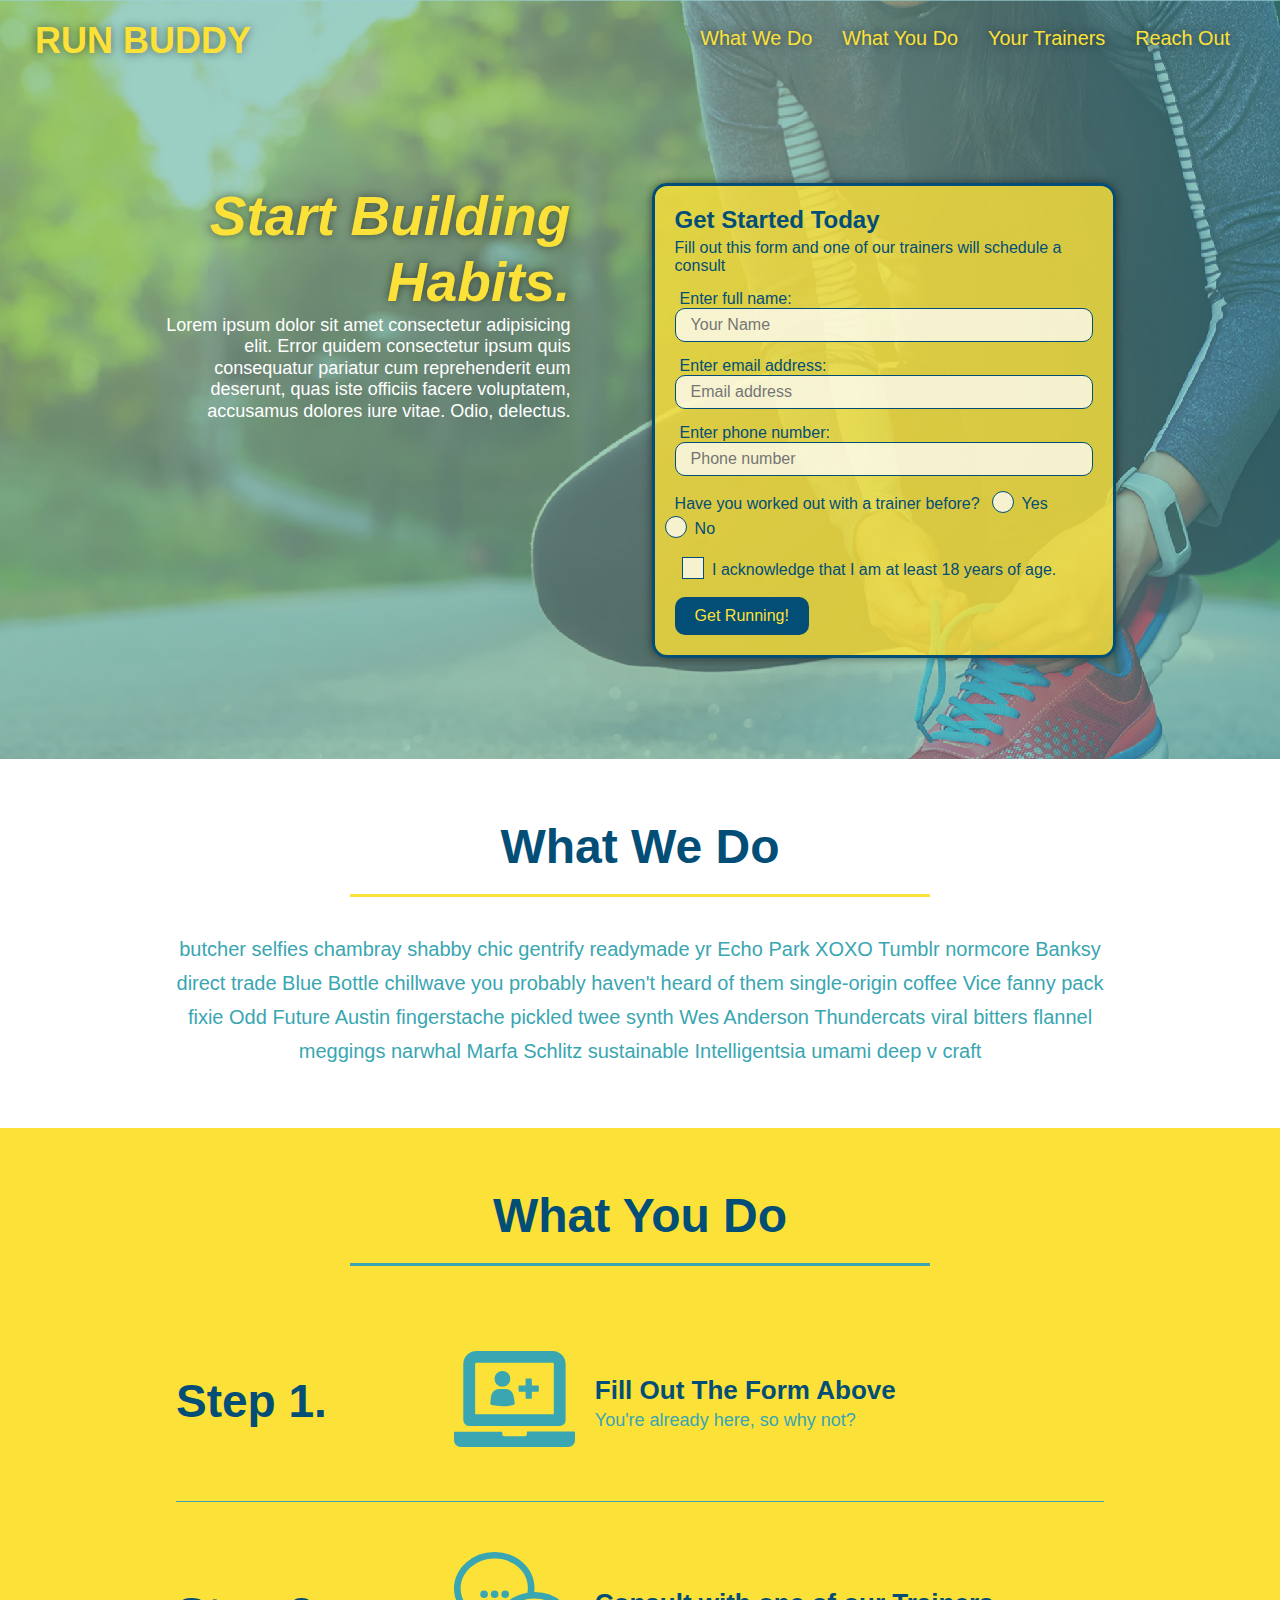
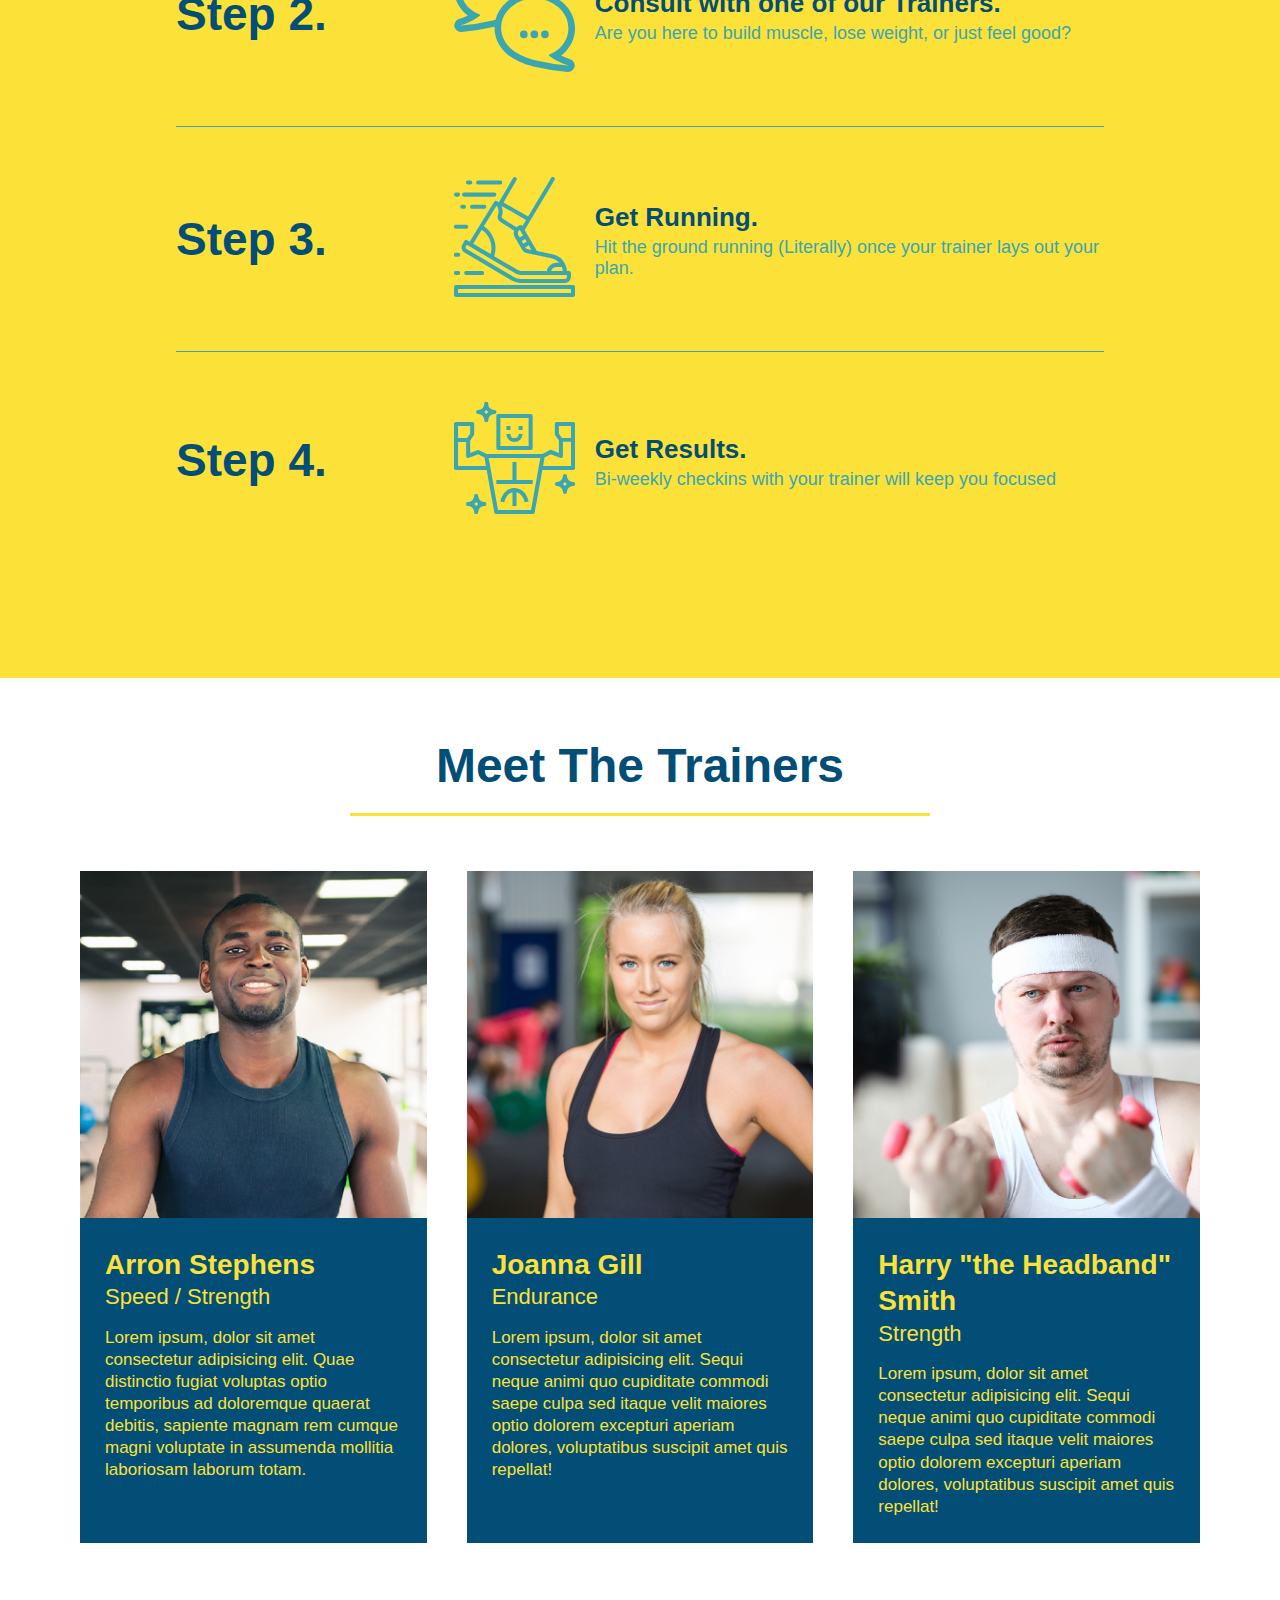
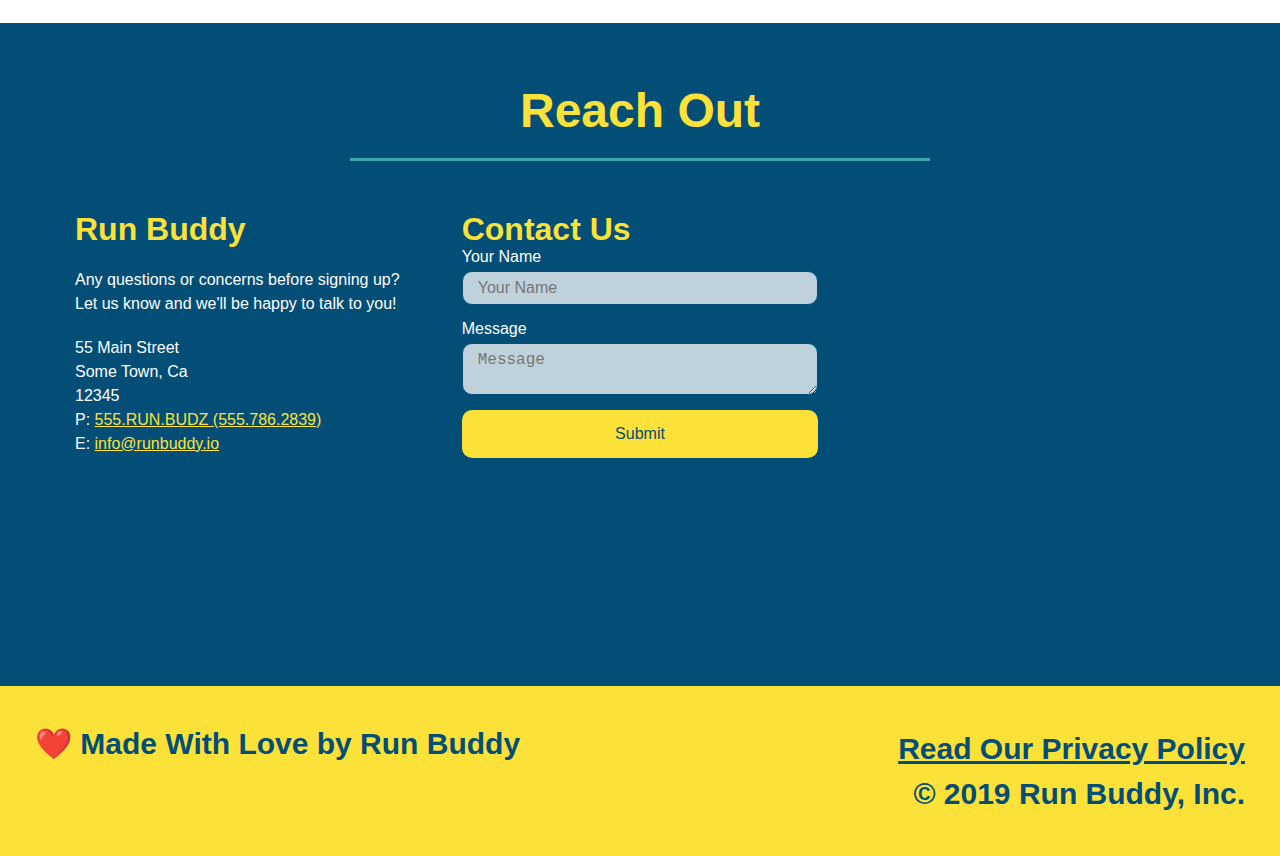
<file: index.html>
<!DOCTYPE html>
<html lang="en">
    <head>
        <meta charset="UTF-8"/>
        <meta name="viewport" content="width=device-width, initial-scale=1.0" />
        <title>Run Buddy</title>
        <link rel="stylesheet" href="./assets/css/style.css" />
    </head>
    <body>
        <!--Navigation-->
        <header>
        <h1>
            <a href="/">RUN BUDDY</a>
        </h1>
        <nav>
            <!--unordered list element-->
            <ul>
                <!--list item element-->
                <li>
                    <!--anchor element-->
                    <a href="#what-we-do">What We Do</a>
                </li>
                <li>
                    <a href="#what-you-do">What You Do</a>
                </li>
                <li>
                    <a href="#your-trainers">Your Trainers</a>
                </li>
                <li>
                    <a href="#reach-out">Reach Out</a>
                </li>
            </ul>
        </nav>
        </header>

         <!--hero/jumbotron-->
         <section class="hero">
             <div class="hero-cta">
                 <h2>Start Building Habits.</h2>
                 <p>
                     Lorem ipsum dolor sit amet consectetur adipisicing elit. Error quidem consectetur ipsum quis consequatur pariatur cum reprehenderit eum deserunt, quas iste officiis facere voluptatem, accusamus dolores iure vitae. Odio, delectus.
                 </p>
             </div>
            <div class="hero-form">
                <h3>Get Started Today</h3>
                <p>Fill out this form and one of our trainers will schedule a consult</p>
                <!--add form element-->
                <form>
                    <label for="name">Enter full name:</label>
                    <input type="text" placeholder="Your Name" name="name" id="name" class="form-input" />
                    <label for="email">Enter email address:</label>
                    <input type="text" placeholder="Email address" name="email" id="email" class="form-input" />
                    <label for="phone">Enter phone number:</label>
                    <input type="text" placeholder="Phone number" name="phone" id="phone" class="form-input" />
                    <p>
                        Have you worked out with a trainer before?
                        <span class="radio-wrapper">
                          <input type="radio" name="trainer-confirm" id="trainer-yes" />
                          <label for="trainer-yes">Yes</label>
                        </span>
                        <span class="radio-wrapper">
                          <input type="radio" name="trainer-confirm" id="trainer-no" />
                          <label for="trainer-no">No</label>
                        </span>
                      </p>
                      <p>
                        <span class="checkbox-wrapper">
                          <input type="checkbox" name="age-confirm" id="checkbox" />
                          <label for="checkbox">I acknowledge that I am at least 18 years of age.</label>
                        </span>
                      </p>
                    <button type="submit">
                        Get Running!
                    </button>
                </form>
            </div>
        </section>
        <!--End Hero-->

        <!--what we do section-->
        <section id="what-we-do" class="intro">
            <div class="flex-row">            
        <h2 class="section-title primary-border">What We Do</h2>
            </div>
            <div class="flex-row">
        <p>
            butcher selfies chambray shabby chic gentrify readymade yr Echo Park XOXO Tumblr normcore Banksy direct trade Blue Bottle chillwave you probably haven't heard of them single-origin coffee Vice fanny pack fixie Odd Future Austin fingerstache pickled twee synth Wes Anderson Thundercats viral bitters flannel meggings narwhal Marfa Schlitz sustainable Intelligentsia umami deep v craft
        </p>
            </div>
        </section>
        
        <!--what you do section-->
        <section id="what-you-do" class="steps">
            <div class="flex-row">
        <h2 class="section-title secondary-border">What You Do</h2>
        </div>

        <div class="step">
            <h3>Step 1.</h3>
            <div class="step-info">
                <div class="step-img">
                    <img src="./assets/css/images/step-1.svg" alt="" />
                </div>
                <div class="step-text">
                    <h4>Fill Out The Form Above</h4>
                    <p>You're already here, so why not?</p>
                </div>
            </div>                                    
        </div>

        <div class="step">
            <h3>Step 2.</h3>
            <div class="step-info">
                <div class="step-img">
                    <img src="./assets/css/images/step-2.svg" alt="" />
                </div>
                <div class="step-text">
                    <h4>Consult with one of our Trainers.</h4>                        
                    <p>Are you here to build muscle, lose weight, or just feel good?</p>
                </div>
            </div>
        </div>

        <div class="step">
            <h3>Step 3.</h3>
            <div class="step-info">
                <div class="step-img">
                    <img src="./assets/css/images/step-3.svg" alt="" />
                </div>
                <div class="step-text">
                    <h4>Get Running.</h4>
                    <p>Hit the ground running (Literally) once your trainer lays out your plan.</p>
                </div>
            </div>         
        </div>

        <div class="step">
            <h3>Step 4.</h3>
            <div class="step-info">
                <div class="step-img">
                    <img src="./assets/css/images/step-4.svg" alt="" />
                </div>
                <div class="step-text">
                    <h4>Get Results.</h4>
                    <p>Bi-weekly checkins with your trainer will keep you focused</p>
                </div>
            </div>           
        </div>
        </section>
        
        <!--Meet your trainers section-->
        <section id="your-trainers">
            <div class="flex-row">
            <h2 class="section-title primary-border">
                Meet The Trainers
            </h2>
            </div>
            <div class="trainers">
                <article class="trainer">
                 <img src="./assets/css/images/trainer-1.jpg" alt="Arron Stephens in his workout clothers. ready to pump iron" />
                    <div class="trainer-bio">
                        <h3 class="trainer-name">Arron Stephens</h3>
                        <h4 class="trainer-role">Speed / Strength</h4>
                        <p>
                            Lorem ipsum, dolor sit amet consectetur adipisicing elit. Quae distinctio fugiat voluptas optio temporibus ad doloremque quaerat debitis, sapiente magnam rem cumque magni voluptate in assumenda mollitia laboriosam laborum totam.
                        </p>
                    </div>
                </article>
            
                <article class="trainer">
                    <img src="./assets/css/images/trainer-2.jpg" alt="Joanna Gill cooling off after a workout" />
                    <div class="trainer-bio">
                        <h3 class="trainer-name">Joanna Gill</h3>
                        <h4 class="trainer-role">Endurance</h4>
                        <p>
                            Lorem ipsum, dolor sit amet consectetur adipisicing elit. Sequi neque animi quo cupiditate commodi saepe culpa sed
                            itaque velit maiores optio dolorem excepturi aperiam dolores, voluptatibus suscipit amet quis repellat!
                        </p>
                    </div>                
                </article>  
    
                <article class="trainer">
                    <img src="./assets/css/images/trainer-3.jpg" alt="Harry Smith wearing a headband and lifting comically small pink weights" />
                    <div class="trainer-bio">
                        <h3 class="trainer-name">Harry "the Headband" Smith</h3>
                        <h4 class="trainer-role">Strength</h4>
                        <p>
                            Lorem ipsum, dolor sit amet consectetur adipisicing elit. Sequi neque animi quo cupiditate commodi saepe culpa sed
                            itaque velit maiores optio dolorem excepturi aperiam dolores, voluptatibus suscipit amet quis repellat!
                        </p>
                    </div>
                </article>
            </div>
        </section>
        
        
        <!--Reach Out section-->
        <section id="reach-out" class="contact">
            <div class="flex-row">
            <h2 class="section-title secondary-border">Reach Out</h2>
            </div>
            <div class="contact-info">
                <div>
                  <h3>Run Buddy</h3>
                  <p>
                    Any questions or concerns before signing up?
                    <br />
                    Let us know and we'll be happy to talk to you!
                  </p>
              
                  <address>
                    55 Main Street <br />
                    Some Town, Ca <br />
                    12345 <br />
                    P: <a href="tel:555.786.2839">555.RUN.BUDZ (555.786.2839)</a><br />
                    E: <a href="mailto://info@runbuddy.io">info@runbuddy.io</a>
                  </address>
              
                </div>
              
                <div class="contact-form">
                  <h3>Contact Us</h3>
                  <form>
                    <label for="contact-name">Your Name</label>
                    <input type="text" id="contact-name" placeholder="Your Name" />
              
                    <label for="contact-message">Message</label>
                    <textarea id="contact-message" placeholder="Message"></textarea>
              
                    <button type="submit">Submit</button>
                  </form>
                </div>
              
                <iframe
                  src="https://www.google.com/maps/embed?pb=!1m14!1m12!1m3!1d12182.30520634488!2d-74.0652613!3d40.2407219!2m3!1f0!2f0!3f0!3m2!1i1024!2i768!4f13.1!5e0!3m2!1sen!2sus!4v1561060983193!5m2!1sen!2sus"
                  frameborder="0" style="border:0" allowfullscreen></iframe>
              
              </div>
        </section>

        <!--Footer-->
        <footer>
            <h2>
                ❤️ Made With Love by Run Buddy
                <div>
                    <a href="#">Read Our Privacy Policy</a><br />
                    &copy; 2019 Run Buddy, Inc.
                </div>    
            </h2>
        </footer>
    </body>
</html>
</file>
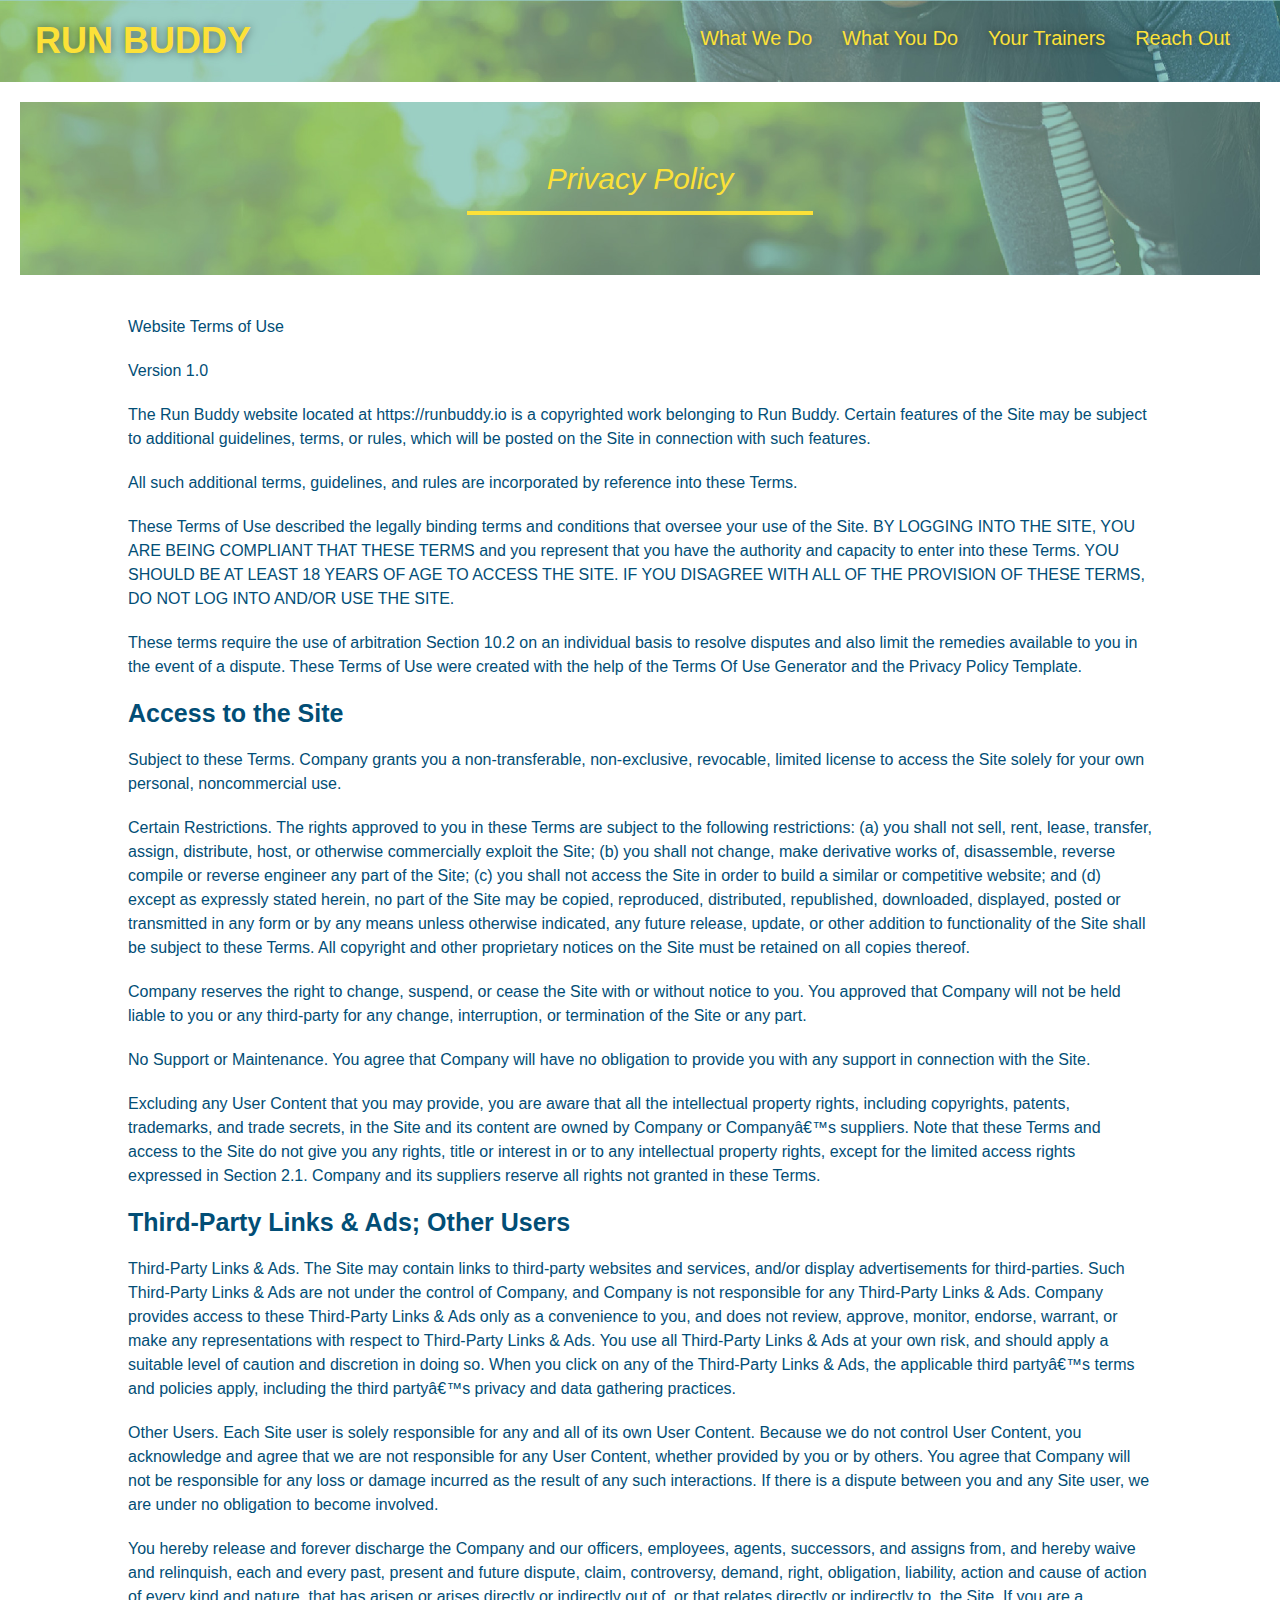
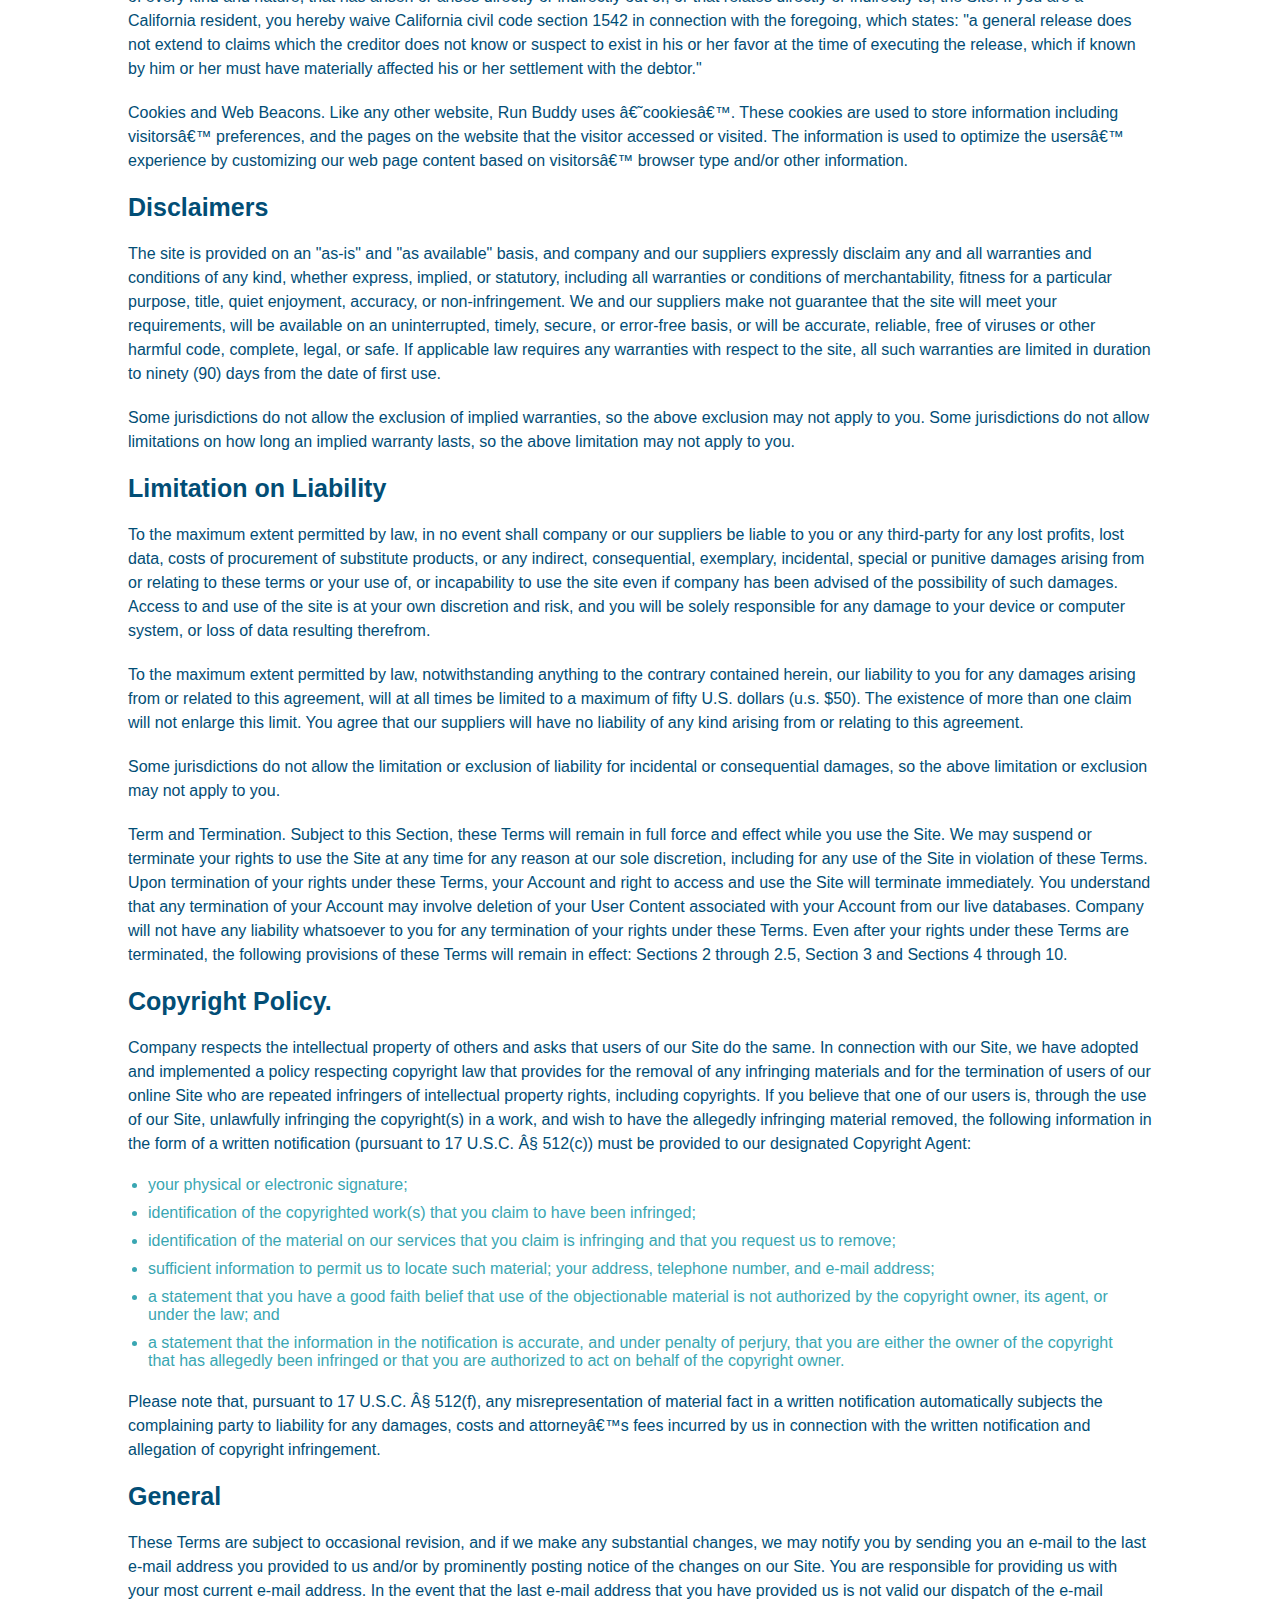
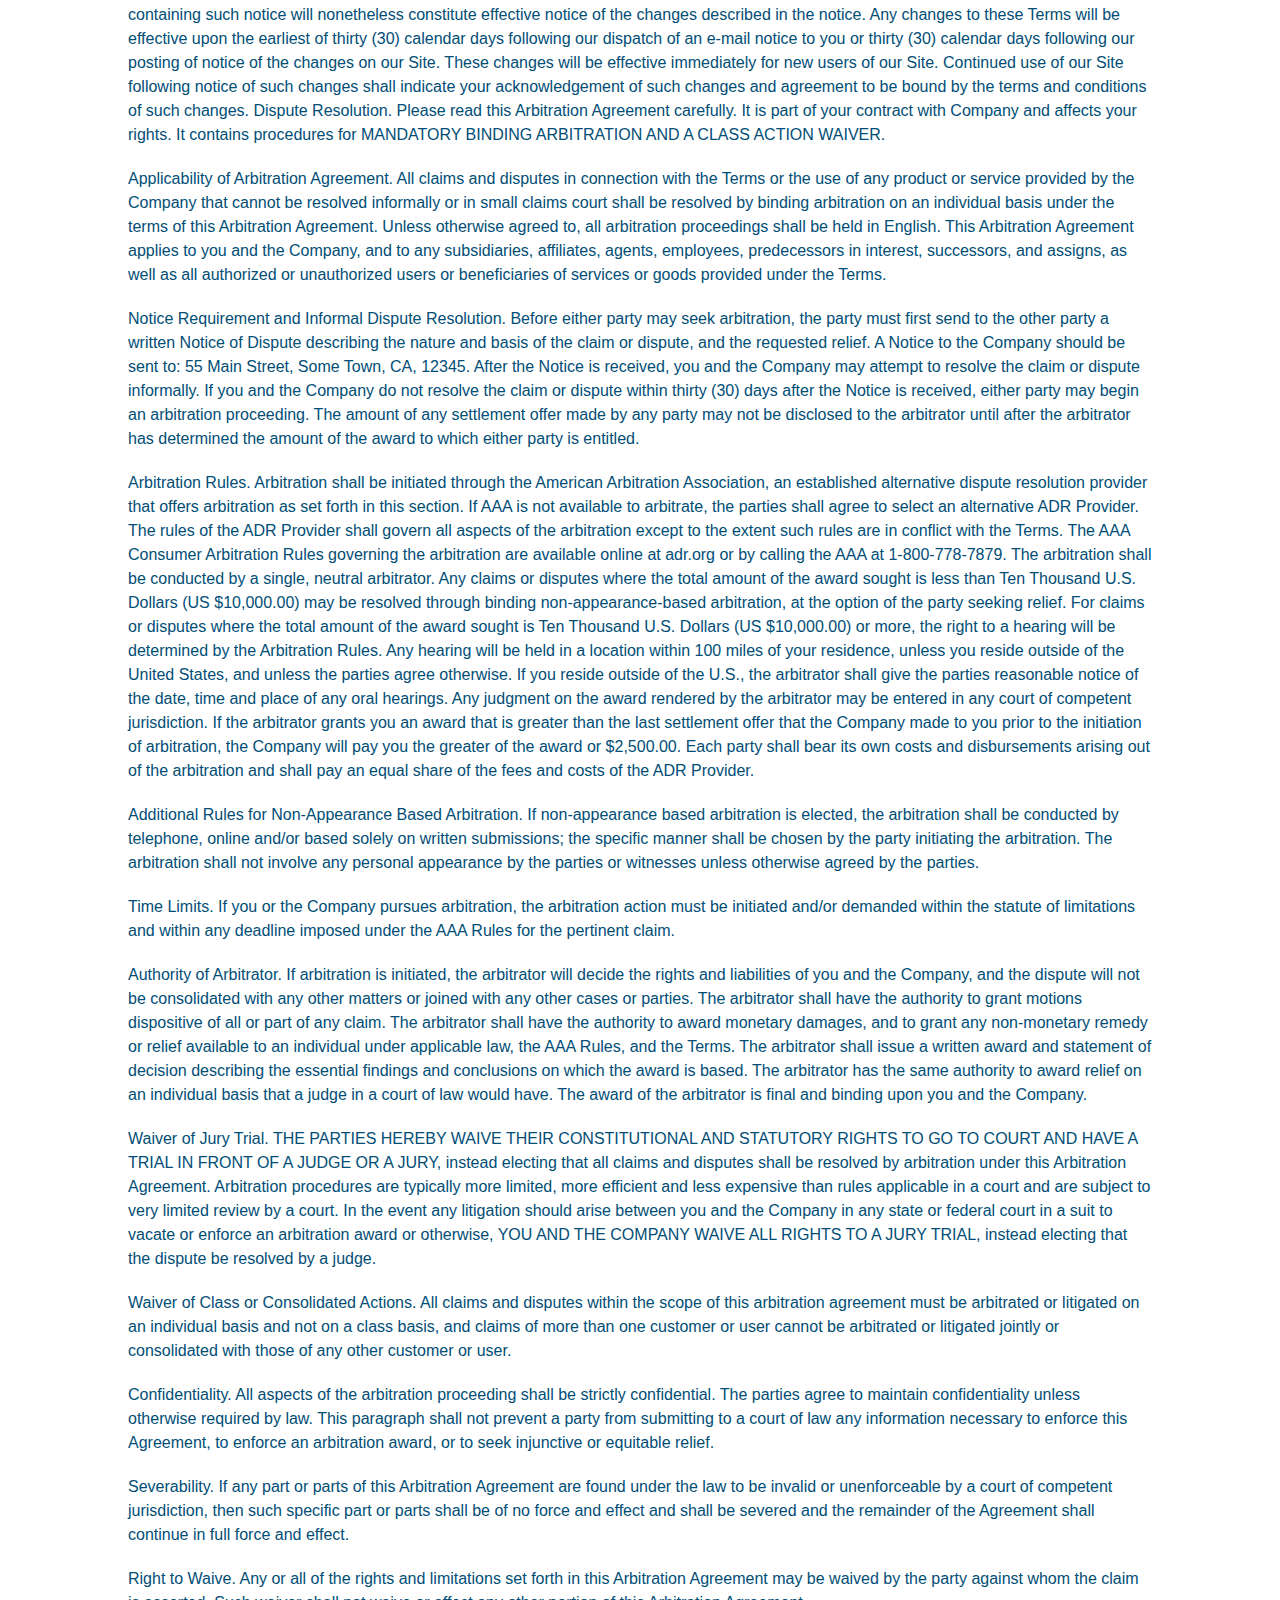
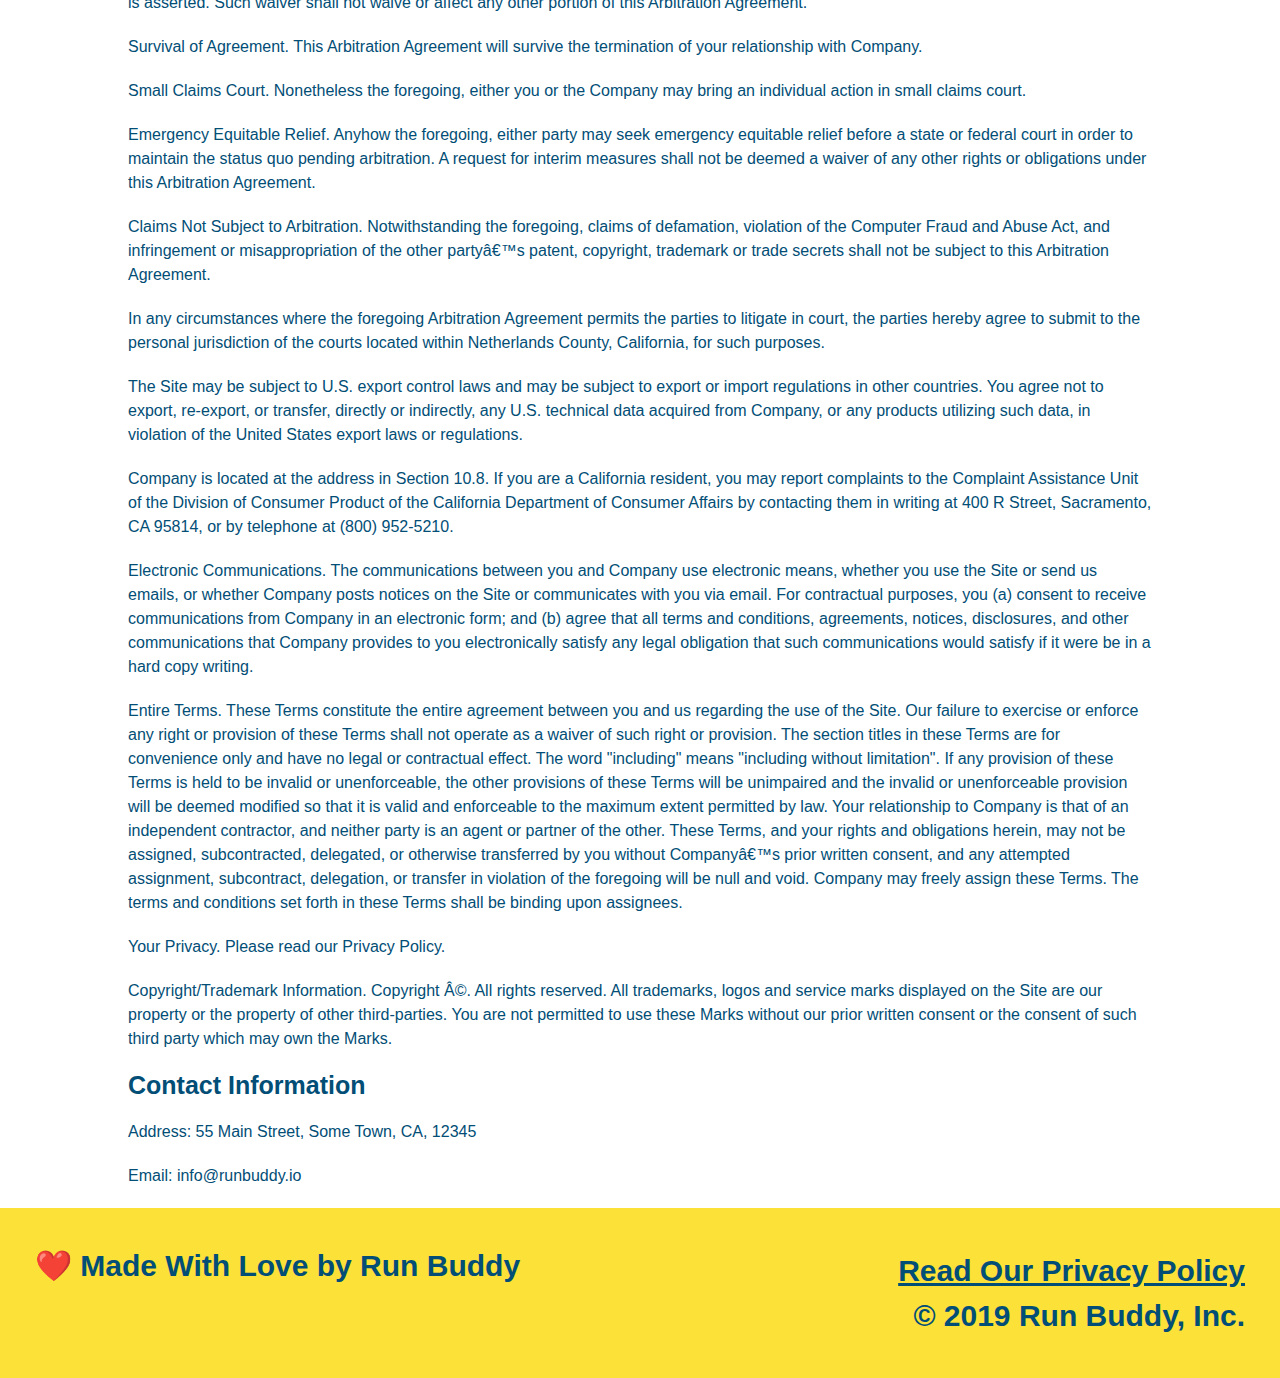
<file: privacy-policy.html>
<!DOCTYPE html>
<html lang="en">
    <head>
        <meta charset="UTF-8" />
        <meta name="viewport" content="width=device-width, initial-scale=1.0" />
        <title>Privacy Policy - Run Buddy</title>
        <link rel="stylesheet" href="./assets/css/style.css" />
        <link rel="stylesheet" href="./assets/css/secondary-styles.css" />
    </head>
    <body>
        <header>
            <h1>
                <a href="/">RUN BUDDY</a>
            </h1>
            <nav>
                <!--unordered list element-->
                <ul>
                    <!--list item element-->
                    <li>
                        <!--anchor element-->
                        <a href="./index.html#what-we-do">What We Do</a>
                    </li>
                    <li>
                        <a href="./index.html#what-you-do">What You Do</a>
                    </li>
                    <li>
                        <a href="./index.html#your-trainers">Your Trainers</a>
                    </li>
                    <li>
                        <a href="./index.html#reach-out">Reach Out</a>
                    </li>
                </ul>
            </nav>
            </header>

            <section class="hero hero-secondary">
                <h2 class="page-title">
                    Privacy Policy
                </h2>
                </section>

                <article class="secondary-content">
                    <p>
                        Website Terms of Use
                      </p>
                
                      <p>
                        Version 1.0
                      </p>
                
                      <p>
                        The Run Buddy website located at https://runbuddy.io is a copyrighted work belonging to Run Buddy. Certain
                        features of the Site may be subject to additional guidelines, terms, or rules, which will be posted on the Site
                        in connection with such features.
                      </p>
                
                      <p>
                        All such additional terms, guidelines, and rules are incorporated by reference into these Terms.
                      </p>
                
                      <p>
                        These Terms of Use described the legally binding terms and conditions that oversee your use of the Site. BY
                        LOGGING INTO THE SITE, YOU ARE BEING COMPLIANT THAT THESE TERMS and you represent that you have the authority
                        and capacity to enter into these Terms. YOU SHOULD BE AT LEAST 18 YEARS OF AGE TO ACCESS THE SITE. IF YOU
                        DISAGREE WITH ALL OF THE PROVISION OF THESE TERMS, DO NOT LOG INTO AND/OR USE THE SITE.
                      </p>
                
                      <p>
                        These terms require the use of arbitration Section 10.2 on an individual basis to resolve disputes and also
                        limit the remedies available to you in the event of a dispute. These Terms of Use were created with the help of
                        the Terms Of Use Generator and the Privacy Policy Template.
                      </p>
                
                      <h3>
                        Access to the Site
                      </h3>
                
                      <p>
                        Subject to these Terms. Company grants you a non-transferable, non-exclusive, revocable, limited license to
                        access the Site solely for your own personal, noncommercial use.
                      </p>
                
                      <p>
                        Certain Restrictions. The rights approved to you in these Terms are subject to the following restrictions: (a)
                        you shall not sell, rent, lease, transfer, assign, distribute, host, or otherwise commercially exploit the Site;
                        (b) you shall not change, make derivative works of, disassemble, reverse compile or reverse engineer any part of
                        the Site; (c) you shall not access the Site in order to build a similar or competitive website; and (d) except
                        as expressly stated herein, no part of the Site may be copied, reproduced, distributed, republished, downloaded,
                        displayed, posted or transmitted in any form or by any means unless otherwise indicated, any future release,
                        update, or other addition to functionality of the Site shall be subject to these Terms. All copyright and other
                        proprietary notices on the Site must be retained on all copies thereof.
                      </p>
                
                      <p>
                        Company reserves the right to change, suspend, or cease the Site with or without notice to you. You approved
                        that Company will not be held liable to you or any third-party for any change, interruption, or termination of
                        the Site or any part.
                      </p>
                
                      <p>
                        No Support or Maintenance. You agree that Company will have no obligation to provide you with any support in
                        connection with the Site.
                      </p>
                
                      <p>
                        Excluding any User Content that you may provide, you are aware that all the intellectual property rights,
                        including copyrights, patents, trademarks, and trade secrets, in the Site and its content are owned by Company
                        or Companyâ€™s suppliers. Note that these Terms and access to the Site do not give you any rights, title or
                        interest in or to any intellectual property rights, except for the limited access rights expressed in Section
                        2.1. Company and its suppliers reserve all rights not granted in these Terms.
                      </p>
                
                      <h3>
                        Third-Party Links & Ads; Other Users
                      </h3>
                
                      <p>
                        Third-Party Links & Ads. The Site may contain links to third-party websites and services, and/or display
                        advertisements for third-parties. Such Third-Party Links & Ads are not under the control of Company, and Company
                        is not responsible for any Third-Party Links & Ads. Company provides access to these Third-Party Links & Ads
                        only as a convenience to you, and does not review, approve, monitor, endorse, warrant, or make any
                        representations with respect to Third-Party Links & Ads. You use all Third-Party Links & Ads at your own risk,
                        and should apply a suitable level of caution and discretion in doing so. When you click on any of the
                        Third-Party Links & Ads, the applicable third partyâ€™s terms and policies apply, including the third partyâ€™s
                        privacy and data gathering practices.
                      </p>
                
                      <p>
                        Other Users. Each Site user is solely responsible for any and all of its own User Content. Because we do not
                        control User Content, you acknowledge and agree that we are not responsible for any User Content, whether
                        provided by you or by others. You agree that Company will not be responsible for any loss or damage incurred as
                        the result of any such interactions. If there is a dispute between you and any Site user, we are under no
                        obligation to become involved.
                      </p>
                
                      <p>
                        You hereby release and forever discharge the Company and our officers, employees, agents, successors, and
                        assigns from, and hereby waive and relinquish, each and every past, present and future dispute, claim,
                        controversy, demand, right, obligation, liability, action and cause of action of every kind and nature, that has
                        arisen or arises directly or indirectly out of, or that relates directly or indirectly to, the Site. If you are
                        a California resident, you hereby waive California civil code section 1542 in connection with the foregoing,
                        which states: "a general release does not extend to claims which the creditor does not know or suspect to exist
                        in his or her favor at the time of executing the release, which if known by him or her must have materially
                        affected his or her settlement with the debtor."
                      </p>
                
                      <p>
                        Cookies and Web Beacons. Like any other website, Run Buddy uses â€˜cookiesâ€™. These cookies are used to store
                        information including visitorsâ€™ preferences, and the pages on the website that the visitor accessed or visited.
                        The information is used to optimize the usersâ€™ experience by customizing our web page content based on visitorsâ€™
                        browser type and/or other information.
                      </p>
                
                      <h3>
                        Disclaimers
                      </h3>
                
                      <p>
                        The site is provided on an "as-is" and "as available" basis, and company and our suppliers expressly disclaim
                        any and all warranties and conditions of any kind, whether express, implied, or statutory, including all
                        warranties or conditions of merchantability, fitness for a particular purpose, title, quiet enjoyment, accuracy,
                        or non-infringement. We and our suppliers make not guarantee that the site will meet your requirements, will be
                        available on an uninterrupted, timely, secure, or error-free basis, or will be accurate, reliable, free of
                        viruses or other harmful code, complete, legal, or safe. If applicable law requires any warranties with respect
                        to the site, all such warranties are limited in duration to ninety (90) days from the date of first use.
                      </p>
                
                      <p>
                        Some jurisdictions do not allow the exclusion of implied warranties, so the above exclusion may not apply to
                        you. Some jurisdictions do not allow limitations on how long an implied warranty lasts, so the above limitation
                        may not apply to you.
                      </p>
                
                      <h3>
                        Limitation on Liability
                      </h3>
                
                      <p>
                        To the maximum extent permitted by law, in no event shall company or our suppliers be liable to you or any
                        third-party for any lost profits, lost data, costs of procurement of substitute products, or any indirect,
                        consequential, exemplary, incidental, special or punitive damages arising from or relating to these terms or
                        your use of, or incapability to use the site even if company has been advised of the possibility of such
                        damages. Access to and use of the site is at your own discretion and risk, and you will be solely responsible
                        for any damage to your device or computer system, or loss of data resulting therefrom.
                      </p>
                
                      <p>
                        To the maximum extent permitted by law, notwithstanding anything to the contrary contained herein, our liability
                        to you for any damages arising from or related to this agreement, will at all times be limited to a maximum of
                        fifty U.S. dollars (u.s. $50). The existence of more than one claim will not enlarge this limit. You agree that
                        our suppliers will have no liability of any kind arising from or relating to this agreement.
                      </p>
                
                      <p>
                        Some jurisdictions do not allow the limitation or exclusion of liability for incidental or consequential
                        damages, so the above limitation or exclusion may not apply to you.
                      </p>
                
                      <p>
                        Term and Termination. Subject to this Section, these Terms will remain in full force and effect while you use
                        the Site. We may suspend or terminate your rights to use the Site at any time for any reason at our sole
                        discretion, including for any use of the Site in violation of these Terms. Upon termination of your rights under
                        these Terms, your Account and right to access and use the Site will terminate immediately. You understand that
                        any termination of your Account may involve deletion of your User Content associated with your Account from our
                        live databases. Company will not have any liability whatsoever to you for any termination of your rights under
                        these Terms. Even after your rights under these Terms are terminated, the following provisions of these Terms
                        will remain in effect: Sections 2 through 2.5, Section 3 and Sections 4 through 10.
                      </p>
                
                      <h3>
                        Copyright Policy.
                      </h3>
                
                      <p>
                        Company respects the intellectual property of others and asks that users of our Site do the same. In connection
                        with our Site, we have adopted and implemented a policy respecting copyright law that provides for the removal
                        of any infringing materials and for the termination of users of our online Site who are repeated infringers of
                        intellectual property rights, including copyrights. If you believe that one of our users is, through the use of
                        our Site, unlawfully infringing the copyright(s) in a work, and wish to have the allegedly infringing material
                        removed, the following information in the form of a written notification (pursuant to 17 U.S.C. Â§ 512(c)) must
                        be provided to our designated Copyright Agent:
                      </p>
                
                      <ul>
                        <li>
                          your physical or electronic signature;
                        </li>
                        <li>
                          identification of the copyrighted work(s) that you claim to have been infringed;
                        </li>
                        <li>
                          identification of the material on our services that you claim is infringing and that you request us to remove;
                        </li>
                        <li>
                          sufficient information to permit us to locate such material; your address, telephone number, and e-mail
                          address;
                        </li>
                        <li>
                          a statement that you have a good faith belief that use of the objectionable material is not authorized by the
                          copyright owner, its agent, or under the law; and
                        </li>
                        <li>
                          a statement that the information in the notification is accurate, and under penalty of perjury, that you are
                          either the owner of the copyright that has allegedly been infringed or that you are authorized to act on
                          behalf of the copyright owner.
                        </li>
                      </ul>
                
                      <p>
                        Please note that, pursuant to 17 U.S.C. Â§ 512(f), any misrepresentation of material fact in a written
                        notification automatically subjects the complaining party to liability for any damages, costs and attorneyâ€™s
                        fees incurred by us in connection with the written notification and allegation of copyright infringement.
                      </p>
                
                      <h3>
                        General
                      </h3>
                
                      <p>
                        These Terms are subject to occasional revision, and if we make any substantial changes, we may notify you by
                        sending you an e-mail to the last e-mail address you provided to us and/or by prominently posting notice of the
                        changes on our Site. You are responsible for providing us with your most current e-mail address. In the event
                        that the last e-mail address that you have provided us is not valid our dispatch of the e-mail containing such
                        notice will nonetheless constitute effective notice of the changes described in the notice. Any changes to these
                        Terms will be effective upon the earliest of thirty (30) calendar days following our dispatch of an e-mail
                        notice to you or thirty (30) calendar days following our posting of notice of the changes on our Site. These
                        changes will be effective immediately for new users of our Site. Continued use of our Site following notice of
                        such changes shall indicate your acknowledgement of such changes and agreement to be bound by the terms and
                        conditions of such changes. Dispute Resolution. Please read this Arbitration Agreement carefully. It is part of
                        your contract with Company and affects your rights. It contains procedures for MANDATORY BINDING ARBITRATION AND
                        A CLASS ACTION WAIVER.
                      </p>
                
                      <p>
                        Applicability of Arbitration Agreement. All claims and disputes in connection with the Terms or the use of any
                        product or service provided by the Company that cannot be resolved informally or in small claims court shall be
                        resolved by binding arbitration on an individual basis under the terms of this Arbitration Agreement. Unless
                        otherwise agreed to, all arbitration proceedings shall be held in English. This Arbitration Agreement applies to
                        you and the Company, and to any subsidiaries, affiliates, agents, employees, predecessors in interest,
                        successors, and assigns, as well as all authorized or unauthorized users or beneficiaries of services or goods
                        provided under the Terms.
                      </p>
                
                      <p>
                        Notice Requirement and Informal Dispute Resolution. Before either party may seek arbitration, the party must
                        first send to the other party a written Notice of Dispute describing the nature and basis of the claim or
                        dispute, and the requested relief. A Notice to the Company should be sent to: 55 Main Street, Some Town, CA,
                        12345. After the Notice is received, you and the Company may attempt to resolve the claim or dispute informally.
                        If you and the Company do not resolve the claim or dispute within thirty (30) days after the Notice is received,
                        either party may begin an arbitration proceeding. The amount of any settlement offer made by any party may not
                        be disclosed to the arbitrator until after the arbitrator has determined the amount of the award to which either
                        party is entitled.
                      </p>
                
                      <p>
                        Arbitration Rules. Arbitration shall be initiated through the American Arbitration Association, an established
                        alternative dispute resolution provider that offers arbitration as set forth in this section. If AAA is not
                        available to arbitrate, the parties shall agree to select an alternative ADR Provider. The rules of the ADR
                        Provider shall govern all aspects of the arbitration except to the extent such rules are in conflict with the
                        Terms. The AAA Consumer Arbitration Rules governing the arbitration are available online at adr.org or by
                        calling the AAA at 1-800-778-7879. The arbitration shall be conducted by a single, neutral arbitrator. Any
                        claims or disputes where the total amount of the award sought is less than Ten Thousand U.S. Dollars (US
                        $10,000.00) may be resolved through binding non-appearance-based arbitration, at the option of the party seeking
                        relief. For claims or disputes where the total amount of the award sought is Ten Thousand U.S. Dollars (US
                        $10,000.00) or more, the right to a hearing will be determined by the Arbitration Rules. Any hearing will be
                        held in a location within 100 miles of your residence, unless you reside outside of the United States, and
                        unless the parties agree otherwise. If you reside outside of the U.S., the arbitrator shall give the parties
                        reasonable notice of the date, time and place of any oral hearings. Any judgment on the award rendered by the
                        arbitrator may be entered in any court of competent jurisdiction. If the arbitrator grants you an award that is
                        greater than the last settlement offer that the Company made to you prior to the initiation of arbitration, the
                        Company will pay you the greater of the award or $2,500.00. Each party shall bear its own costs and
                        disbursements arising out of the arbitration and shall pay an equal share of the fees and costs of the ADR
                        Provider.
                      </p>
                
                      <p>
                        Additional Rules for Non-Appearance Based Arbitration. If non-appearance based arbitration is elected, the
                        arbitration shall be conducted by telephone, online and/or based solely on written submissions; the specific
                        manner shall be chosen by the party initiating the arbitration. The arbitration shall not involve any personal
                        appearance by the parties or witnesses unless otherwise agreed by the parties.
                      </p>
                
                      <p>
                        Time Limits. If you or the Company pursues arbitration, the arbitration action must be initiated and/or demanded
                        within the statute of limitations and within any deadline imposed under the AAA Rules for the pertinent claim.
                      </p>
                
                      <p>
                        Authority of Arbitrator. If arbitration is initiated, the arbitrator will decide the rights and liabilities of
                        you and the Company, and the dispute will not be consolidated with any other matters or joined with any other
                        cases or parties. The arbitrator shall have the authority to grant motions dispositive of all or part of any
                        claim. The arbitrator shall have the authority to award monetary damages, and to grant any non-monetary remedy
                        or relief available to an individual under applicable law, the AAA Rules, and the Terms. The arbitrator shall
                        issue a written award and statement of decision describing the essential findings and conclusions on which the
                        award is based. The arbitrator has the same authority to award relief on an individual basis that a judge in a
                        court of law would have. The award of the arbitrator is final and binding upon you and the Company.
                      </p>
                
                      <p>
                        Waiver of Jury Trial. THE PARTIES HEREBY WAIVE THEIR CONSTITUTIONAL AND STATUTORY RIGHTS TO GO TO COURT AND HAVE
                        A TRIAL IN FRONT OF A JUDGE OR A JURY, instead electing that all claims and disputes shall be resolved by
                        arbitration under this Arbitration Agreement. Arbitration procedures are typically more limited, more efficient
                        and less expensive than rules applicable in a court and are subject to very limited review by a court. In the
                        event any litigation should arise between you and the Company in any state or federal court in a suit to vacate
                        or enforce an arbitration award or otherwise, YOU AND THE COMPANY WAIVE ALL RIGHTS TO A JURY TRIAL, instead
                        electing that the dispute be resolved by a judge.
                      </p>
                
                      <p>
                        Waiver of Class or Consolidated Actions. All claims and disputes within the scope of this arbitration agreement
                        must be arbitrated or litigated on an individual basis and not on a class basis, and claims of more than one
                        customer or user cannot be arbitrated or litigated jointly or consolidated with those of any other customer or
                        user.
                      </p>
                
                      <p>
                        Confidentiality. All aspects of the arbitration proceeding shall be strictly confidential. The parties agree to
                        maintain confidentiality unless otherwise required by law. This paragraph shall not prevent a party from
                        submitting to a court of law any information necessary to enforce this Agreement, to enforce an arbitration
                        award, or to seek injunctive or equitable relief.
                      </p>
                
                      <p>
                        Severability. If any part or parts of this Arbitration Agreement are found under the law to be invalid or
                        unenforceable by a court of competent jurisdiction, then such specific part or parts shall be of no force and
                        effect and shall be severed and the remainder of the Agreement shall continue in full force and effect.
                      </p>
                
                      <p>
                        Right to Waive. Any or all of the rights and limitations set forth in this Arbitration Agreement may be waived
                        by the party against whom the claim is asserted. Such waiver shall not waive or affect any other portion of this
                        Arbitration Agreement.
                      </p>
                
                      <p>
                        Survival of Agreement. This Arbitration Agreement will survive the termination of your relationship with
                        Company.
                      </p>
                
                      <p>
                        Small Claims Court. Nonetheless the foregoing, either you or the Company may bring an individual action in small
                        claims court.
                      </p>
                
                      <p>
                        Emergency Equitable Relief. Anyhow the foregoing, either party may seek emergency equitable relief before a
                        state or federal court in order to maintain the status quo pending arbitration. A request for interim measures
                        shall not be deemed a waiver of any other rights or obligations under this Arbitration Agreement.
                      </p>
                
                      <p>
                        Claims Not Subject to Arbitration. Notwithstanding the foregoing, claims of defamation, violation of the
                        Computer Fraud and Abuse Act, and infringement or misappropriation of the other partyâ€™s patent, copyright,
                        trademark or trade secrets shall not be subject to this Arbitration Agreement.
                      </p>
                
                      <p>
                        In any circumstances where the foregoing Arbitration Agreement permits the parties to litigate in court, the
                        parties hereby agree to submit to the personal jurisdiction of the courts located within Netherlands County,
                        California, for such purposes.
                      </p>
                
                      <p>
                        The Site may be subject to U.S. export control laws and may be subject to export or import regulations in other
                        countries. You agree not to export, re-export, or transfer, directly or indirectly, any U.S. technical data
                        acquired from Company, or any products utilizing such data, in violation of the United States export laws or
                        regulations.
                      </p>
                
                      <p>
                        Company is located at the address in Section 10.8. If you are a California resident, you may report complaints
                        to the Complaint Assistance Unit of the Division of Consumer Product of the California Department of Consumer
                        Affairs by contacting them in writing at 400 R Street, Sacramento, CA 95814, or by telephone at (800) 952-5210.
                      </p>
                
                      <p>
                        Electronic Communications. The communications between you and Company use electronic means, whether you use the
                        Site or send us emails, or whether Company posts notices on the Site or communicates with you via email. For
                        contractual purposes, you (a) consent to receive communications from Company in an electronic form; and (b)
                        agree that all terms and conditions, agreements, notices, disclosures, and other communications that Company
                        provides to you electronically satisfy any legal obligation that such communications would satisfy if it were be
                        in a hard copy writing.
                      </p>
                
                      <p>
                        Entire Terms. These Terms constitute the entire agreement between you and us regarding the use of the Site. Our
                        failure to exercise or enforce any right or provision of these Terms shall not operate as a waiver of such right
                        or provision. The section titles in these Terms are for convenience only and have no legal or contractual
                        effect. The word "including" means "including without limitation". If any provision of these Terms is held to be
                        invalid or unenforceable, the other provisions of these Terms will be unimpaired and the invalid or
                        unenforceable provision will be deemed modified so that it is valid and enforceable to the maximum extent
                        permitted by law. Your relationship to Company is that of an independent contractor, and neither party is an
                        agent or partner of the other. These Terms, and your rights and obligations herein, may not be assigned,
                        subcontracted, delegated, or otherwise transferred by you without Companyâ€™s prior written consent, and any
                        attempted assignment, subcontract, delegation, or transfer in violation of the foregoing will be null and void.
                        Company may freely assign these Terms. The terms and conditions set forth in these Terms shall be binding upon
                        assignees.
                      </p>
                
                      <p>
                        Your Privacy. Please read our Privacy Policy.
                      </p>
                
                      <p>
                        Copyright/Trademark Information. Copyright Â©. All rights reserved. All trademarks, logos and service marks
                        displayed on the Site are our property or the property of other third-parties. You are not permitted to use
                        these Marks without our prior written consent or the consent of such third party which may own the Marks.
                      </p>
                
                      <h3>
                        Contact Information
                      </h3>
                
                      <p>
                        Address: 55 Main Street, Some Town, CA, 12345
                      </p>
                
                      <p>
                        Email: info@runbuddy.io
                      </p>

            </article>
            <footer>
                <h2>
                    ❤️ Made With Love by Run Buddy
                    <div>
                        <a href="#">Read Our Privacy Policy</a><br />
                        &copy; 2019 Run Buddy, Inc.
                    </div>    
                </h2>
            </footer>

    </body>
</html>
</file>
<file: assets/css/style.css>
/*removes default browser padding and margins*/
:root {
    --primary-color: #fce138;
    --secondary-color: #024e76;
    --tertiary-color: #39a6b2;
}

* {
    margin: 0;
    padding: 0;
    box-sizing: border-box;
}

body {
    /* more on this crazy alphanumerical value in a minute! */
    color: var(--);
    font-family: Helvetica, Arial, sans-serif;
  }

  /* apply styles to <header> */
  header {
      background-image: url(./images/hero-bg.jpg);      
      background-size: cover;
      background-position: center;
      background-attachment: fixed;
      background-position: 80%;
      padding: 20px 35px;
      background-color: var(--secondary-color);
      display: flex;
      justify-content: space-between;
      flex-wrap: wrap;
      position: -webkit-sticky;
      position: sticky;
      top: 0;
      z-index: 9999;      
  }

  header h1 {
      font-weight: bold;
      font-size: 36px;
      color: var(--primary-color);
      margin: 0;
      text-shadow: 0 0 10px rgba(0, 0, 0, 0.5);
  }

  header a {
      text-decoration: none;
      color: var(--primary-color);
  }

  header nav {
      margin: 7px 0;
  }

  header nav ul {
      display: flex;
      flex-wrap: wrap;
      justify-content: space-between;
      align-items: center;
      list-style: none;
  }

  header nav ul li a {
      padding: 10px 15px;
      font-weight: lighter;
      font-size: 1.55vw;
      text-shadow: 0 0 10px rgba(0, 0, 0, 0.5);
  }

  header nav ul li a:hover {
    background: var(--primary-color);
    color: var(--secondary-color);
    border-radius: 15px;
    text-shadow: none;
  }

  
  /*apply style to footer*/
  footer {
      background: var(--primary-color);
      width: 100%;
      padding: 40px 35px;
  }

  footer h2 {
      display: flex;
      justify-content: space-between;
      flex-wrap: wrap;
      color: var(--secondary-color);
      font-size: 30px;
      margin: 0;
  }

  footer div {
      line-height: 1.5;
      text-align: right;
  }

  footer a {
      color: var(--secondary-color);
  }

  section {
      padding: 60px;
  }

  
  /* apply style to hero and hero-form*/
  .hero {
      background-image: url(./images/hero-bg.jpg);      
      background-size: cover;
      background-position: center;
      background-attachment: fixed;
      background-position: 80%;
      display: flex;
      justify-content: center;
      flex-wrap: wrap;  
      align-items: flex-start;   
  }

  .hero-form {
      border: 3px solid var(--secondary-color);
      background-color: rgba(252, 225, 56, .8);
      padding: 20px;      
      color: var(--secondary-color);
      width: 40%;
      margin: 3.5%;
      box-shadow: 0 0 10px rgba(0, 0, 0, 0.5);
      border-radius: 15px;      
    }

  .hero-form p {
      margin: 5px 0 15px 0;
  }

  .hero-form h3 {
      font-size: 24px;
      margin: 0;
  }

  .form-input {
      border: 1px solid var(--secondary-color);
      display: block;
      padding: 7px 15px;
      font-size: 16px;
      color: var(--secondary-color);
      width: 100%;
      margin-bottom: 15px;
      border-radius: 10px;
      background-color: rgba(255, 255, 255, 0.75);
  }

  .form-input:focus {
      background-color: rgba(255, 255, 255, 1);
      outline: none;
  }

  .hero-form label {
      margin: 0 5px;
  }

  .hero-form button {
      color: var(--primary-color);
      background-color: var(--secondary-color);
      border: none;
      padding: 10px 20px;
      font-size: 16px;
      border-radius: 10px;
  }

  .hero-form button:hover {
    background-color: var(--tertiary-color);  
  }

  .hero-cta {
      width: 35%;
      text-align: right;
      margin: 3.5%;
      color: #fff;
      font-size: 18px;
      line-height: 1.2;
  }

  .hero-cta h2 {
      font-style: italic;
      font-size: 55px;
      color: var(--primary-color);
      text-shadow: 0 0 10px rgba(0, 0, 0, 0.5);
  }

  .checkbox-wrapper input, .radio-wrapper input {
    opacity: 0;
  }

  .checkbox-wrapper label, .radio-wrapper label {
      position: relative;
      left: 10px;
      margin: 10px;
      line-height: 1.6;
  }
  
  .checkbox-wrapper label::before, .radio-wrapper label::before {
    content: "";
    height: 20px;
    width: 20px;
    background: rgba(255, 255, 255, 0.75);  
    border: 1px solid var(--secondary-color);  
    position: absolute;
    top: -4px;
    left: -30px;
  }

  .radio-wrapper label::before {
      border-radius: 50%;
  }

  .radio-wrapper label::after {
    content: "";
    width: 20px;
    height: 20px;
    border-radius: 50%;
    background: var(--secondary-color);
    position: absolute;
    left: -29px;
    top: -3px;
    background-image: radial-gradient(circle, var(--tertiary-color), var(--secondary-color));
  }
  
  .checkbox-wrapper label::after {
    content: "";
    height: 6px;
    width: 14px;
    border-left: 2px solid var(--secondary-color);
    border-bottom: 2px solid var(--secondary-color);
    position: absolute;
    left: -26px;
    top: 1px;
    transform: rotate(-58deg);
  }

  .checkbox-wrapper input + label::after, 
 .radio-wrapper input + label::after {
  content: none;
 }

 .checkbox-wrapper input:checked + label::after, 
 .radio-wrapper input:checked + label::after {
  content: "";
 }
  
  
  /* style intro wwd */
    .intro p {
      line-height: 1.7;
      color: var(--tertiary-color);
      width: 80%;
      font-size: 20px;
      margin: 0 auto;
      text-align: center;
  }

  /* style steps section */
  .steps {      
      background: var(--primary-color);
  }

  .step {
    margin: 50px auto;
    padding-bottom: 50px;
    width: 80%;    
    display: flex;
    flex-wrap: wrap;
    align-items: center;
    justify-content: space-between;
    border-bottom: 1px solid var(--tertiary-color);
  }

  .step:last-child {
      border-bottom: none;    
  }

  /* consolidation of headings */
    .step h3 {
      color: var(--secondary-color);
      font-size: 46px;
      flex: 1 30%;      
  }

    .step-info {
        flex: 2 70%;
        display: flex;
        flex-wrap: wrap;
        align-items: center;
    }

    .step-img {
        flex: 1 12%;
        margin-right: 20px;
    }

    .step-img img {
        max-width: 100%;
    }

    .step-text {
        flex: 12;
    }

    .step-text p {
      color: var(--tertiary-color);
      font-size: 18px;
      flex: 12;
  }

  .step-text h4 {
      font-size: 26px;
      line-height: 1.5;
      color: var(--secondary-color);
  }
  
  .section-title {
    font-size: 48px;
    color: var(--secondary-color);    
    margin-top: 35px;    
    border-bottom: 3px solid;
    padding-bottom: 20px;
    text-align: center;
    margin: 0 auto 35px auto;
    width: 50%;    
  }
  
  .primary-border {
    border-color: var(--primary-color);
  }

.secondary-border {
    border-color: var(--tertiary-color);
  }

  .trainers {
      width: 100%;
      margin: 0 auto;
      display: flex;
      flex-wrap: wrap;
      justify-content: space-around;      
  }

  .trainer {      
      margin: 20px;
      background: var(--secondary-color);
      color: var(--primary-color); 
      flex: 1;     
  }

  .trainer img {
      width: 100%;      
  }

  .trainer-bio {
      padding: 25px;      
      line-height: 1.3;
  }

    .trainer-bio h3 {
      font-size: 28px;      
  }

  .trainer-bio h4 {
      font-weight: lighter;
      font-size: 22px;
      margin-bottom: 15px;
  }

  .trainer-bio p {
      font-size: 17px;    
  }  

  /* Reach out style section */
  .contact {     
      background: var(--secondary-color);
  }

  .contact-info {
      display: flex;
      justify-content: space-between;
      flex-wrap: wrap;
  }

  .contact-info > * {
      flex: 1;
      margin: 15px;
  }

  .contact h2 {
      color: var(--primary-color);
  }

  .contact-info iframe {      
      height: 400px;
  }

  .contact-info div {      
      color: white;
  }

  .contact-info h3 {
      color: var(--primary-color);
      font-size: 32px;
  }

  .contact-info p,
  .contact-info address {
      margin: 20px 0;
      line-height: 1.5;
      font-size: 16px;
      font-style: normal;
  }

  .contact-form input, .contact-form textarea {
    border: 1px solid var(--secondary-color);
    display: block;    
    padding: 7px 15px;    
    font-size: 16px;    
    color: var(--secondary-color);
    width: 100%;
    margin-bottom: 15px;
    margin-top: 5px;
    border-radius: 10px;
    background-color: rgba(255, 255, 255, 0.75);
  }
  
  .contact-form input:focus, .contact-form textarea:focus {
      background-color: rgba(255, 255, 255, 1);
      outline: none;
  }

  .contact-form button {
      width: 100%;
      border: none;
      background: var(--primary-color);
      color: var(--secondary-color);
      text-align: center;
      padding: 15px 0;
      font-size: 16px;
      border-radius: 10px;
  }

  .contact-form button:hover {
    color: var(--primary-color);
    background: var(--);
  }

  .contact-info a {
      color: var(--primary-color);
  }
  
  /* secondary page hero */
  .hero-secondary {
    margin: 20px;
    background-color: black;
    font-size: 20px;
    color: red;
  }

  .flex-row {
      display: flex;
  }

  /* MEDIA QUERY FOR SMALLER DESKTOP SCREENS AND SMALLER */
@media screen and (max-width: 980px) {    
      /* this will be applied on any screen smaller than 980px */
      header {
        padding-bottom: 0;
        justify-content: center;
        position: relative;
      }
    
      header h1 {
        width: 100%;
        text-align: center;
      }
    
      header nav ul {
        margin-top: 20px;
        width: 100%;
        justify-content: center;
      }
    
      header nav ul li a {
        font-size: 20px;
      }
    
      footer h2, footer div {
        text-align: center;
        width: 100%;
      }
      
      .hero-cta, .hero-form {
          width: 100%;
      }
      
      .hero-cta {
          text-align: center;
      }
      
      .section-title {
          width: 80%;
      }

      .trainer {
          flex: 0 70%;
      }

      .contact-info iframe {
          flex: 1 100%;
      }
  }
  
  /* MEDIA QUERY FOR TABLETS AND SMALLER */
  @media screen and (max-width: 768px) {    
      /* this will be applied on any screen between 768px and 575px */ 
      section {
          padding: 30px 15px;
      }

      .steps h3 {
          flex: 1 100%;
          text-align: center;
      }

      .step-info {
          flex: 2 100%;
          text-align: center;
          justify-content: center;
      }

      .step-img {
          flex: 0 32%;
          margin-right: 0;
          margin-top: 15px;
          margin-bottom: 15px;
      }

      .step-text {
          flex: 100%;
      }
  }
  
  /* MEDIA QUERY FOR MOBILE PHONES AND SMALLER */
  @media screen and (max-width: 575px) {    
      /* this will be applied on any screen smaller than 575px */ 
      .hero-form button {
          width: 100%;
      }

      .section-title {
          width: 95%;
      }

      .intro p {
          width: 100%;
      }

      .trainer {
          flex: 0 100%;
      }

      .contact-info {
          text-align: center;
      }

      .contact-info > * {
          flex: 0 100%;
      }
      
      .contact-form {
          order: 3;
      }
  }
</file>
<file: assets/css/secondary-styles.css>
.hero {
    background-position: bottom;
    height: auto;
    text-align: center;
    margin-bottom: 40px;
}

.page-title {
    color: #fce138;
    display: inline-block;
    border-bottom: 4px solid #fce138;
    padding: 0 80px 15px 80px;
    font-weight: normal;
    font-style: italic;
}

.secondary-content {
    width: 80%;
    margin: 0 auto;
}

article {
    color: #024e76;
}

.secondary-content h3 {
    font-size: 25px;
    margin: 20px 0;
}

.secondary-content p {
    font-size: 16px;
    line-height: 1.5;
    margin: 20px 0;
}

.secondary-content ul {
    margin: 15px 20px;
}

.secondary-content li {
    color: #39a6b2;
    margin: 10px 0;
}
</file>
